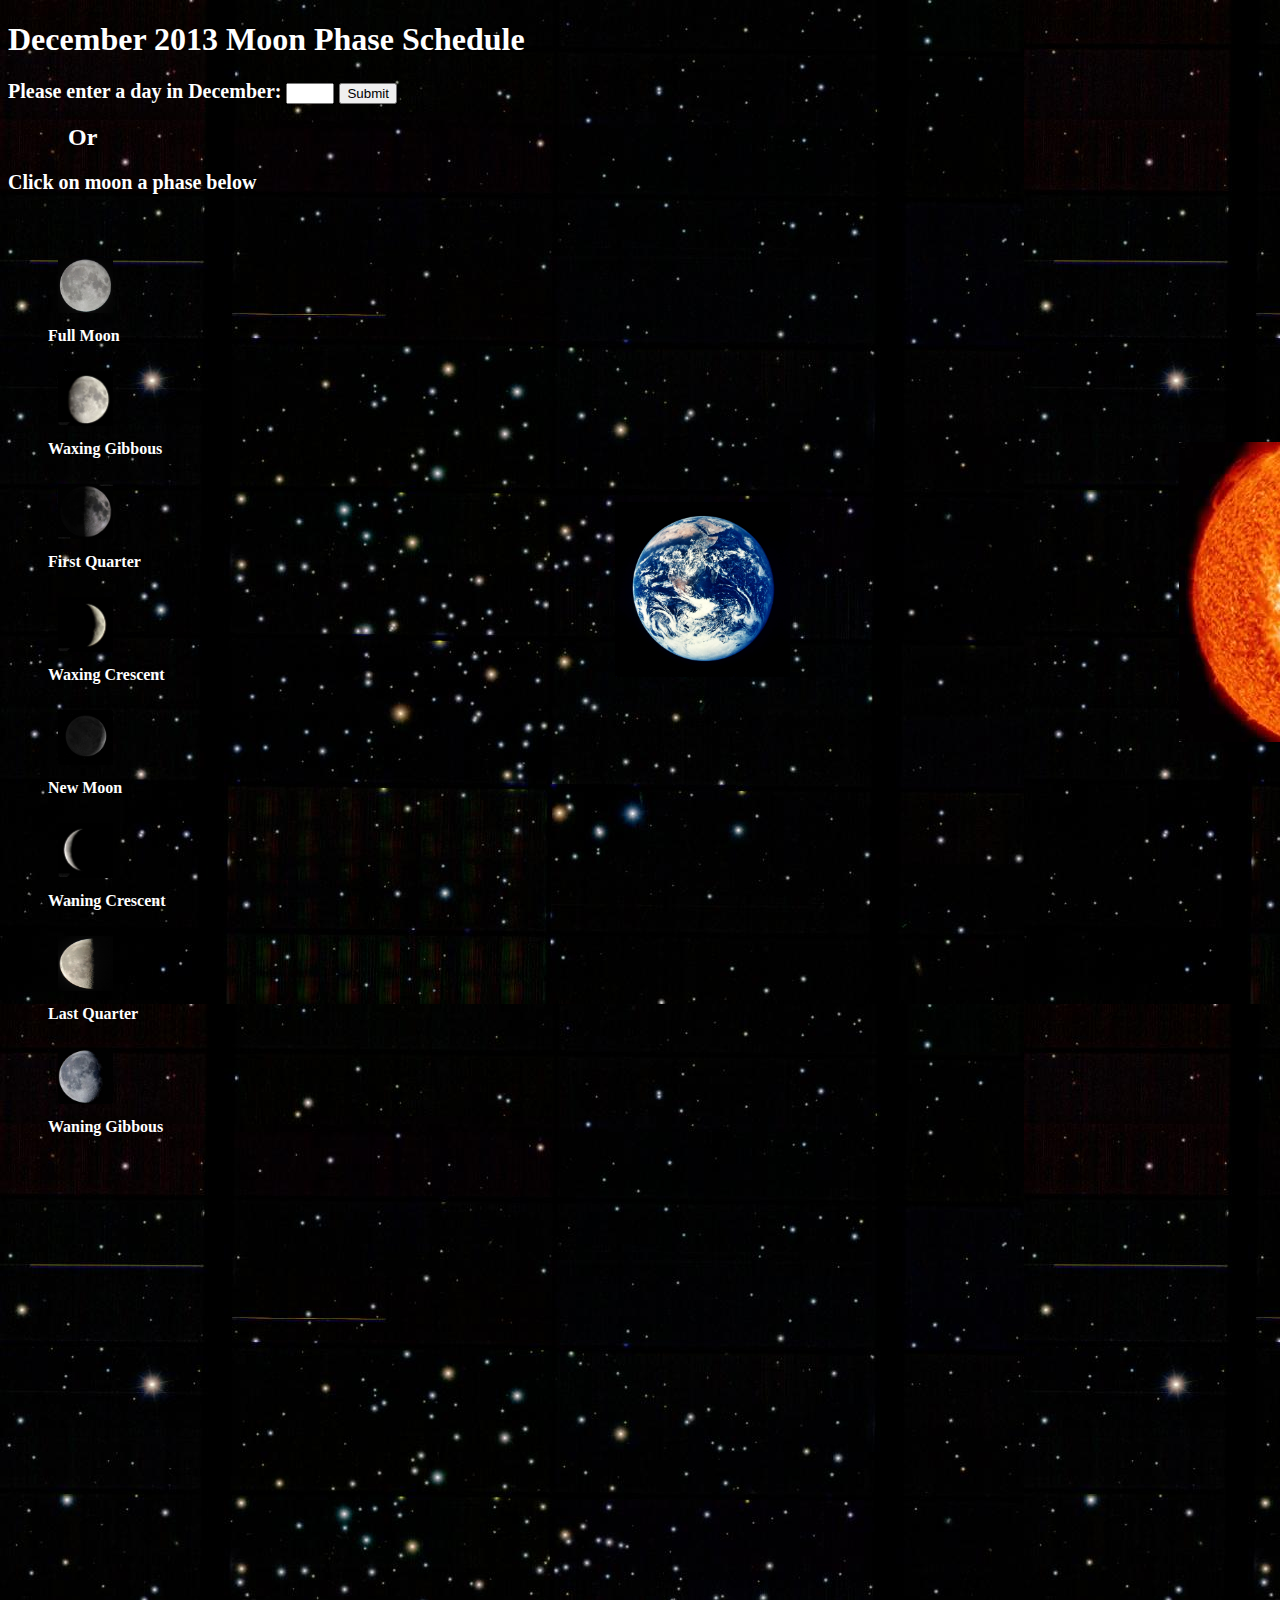
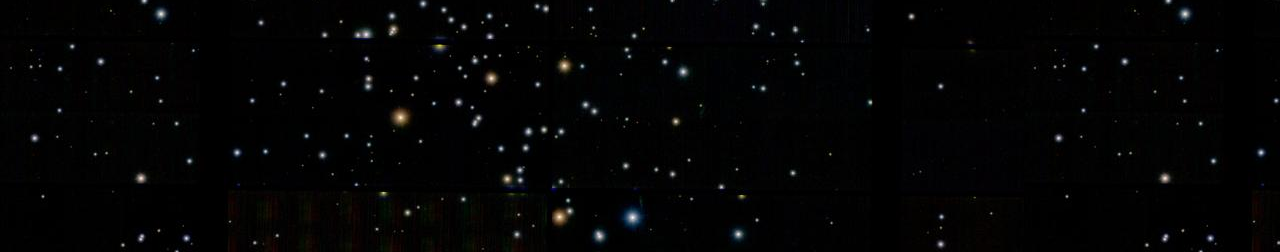
<file: index.html>
<!DOCTYPE html>
<html>
<head>
	<meta charset="UTF-8">
	<title>December 2013 Moon Phases</title>

	<link rel="stylesheet" href="css/main.css" type="text/css">
	<script src="http://ajax.googleapis.com/ajax/libs/jquery/1.10.2/jquery.min.js"></script>

</head>

<body>

<h1>December 2013 Moon Phase Schedule</h1>

<form>
	<p id="december">Please enter a day in December:
	<input type = "number" id = "day" name= "days" style= "width: 40px;">
	<button type = "button">Submit</button></p>
</form>

<h2>Or</h2>

<p>Click on moon a phase below</p><br>



	<figure>
		<img src = "images/full_moon.jpg" class = "phases"  id = "full_moon" alt = "full_moon">
		<figcaption>Full Moon</figcaption>
	</figure>
	
	<figure>
		<img src = "images/waxing_gibbous.jpg" class = "phases" id = "waxing_gibbous" alt = "waxing_gibbous">
		<figcaption>Waxing Gibbous</figcaption>
	</figure>

	<figure>
		<img src = "images/first_quarter.jpg" class = "phases" id = "first_quarter" alt = "first_quarter">
		<figcaption>First Quarter</figcaption>
	</figure>

	<figure>
		<img src = "images/waxing_crescent.jpg" class = "phases" id = "waxing_crescent" alt = "waxing_crescent">
		<figcaption>Waxing Crescent</figcaption>
	</figure>

	<figure>
		<img src = "images/new_moon.jpg" class = "phases" id = "new_moon" alt = "new_moon">
		<figcaption>New Moon</figcaption>
	</figure>

	<figure>
		<img src = "images/waning_crescent.jpg" class = "phases" id = "waning_crescent" alt = "waning_crescent">
		<figcaption>Waning Crescent</figcaption>
	</figure>

	<figure>
		<img src = "images/last_quarter.jpg" class = "phases" id = "last_quarter" alt = "last_quarter">
		<figcaption>Last Quarter</figcaption>
	</figure>

	<figure>
		<img src = "images/waning_gibbous.jpg" class = "phases" id = "waning_gibbous" alt = "waning_gibbous">
		<figcaption>Waning Gibbous</figcaption>
	</figure>


<div id = "orbit">	

	<div id = "output"></div>

	<div id = "earth2"><img src="images/earth2.jpg" id = "earth" alt="earth"></div>

</div>

	<div id = "sun"><img src="images/half_sun.jpg" id="half_sun" alt="sun"></div>

<script src="js/moonphase.js"></script>

</body>

</html>
</file>
<file: css/main.css>
/*----css----*/

/************************************
General
************************************/

body        {
    	background-image: url("../images/stars.jpg");
        color: white;
}

#orbit        {
        height: 700px;
        width: 700px;
        position: absolute;
        left: 200px;
}

#output        {
        position: absolute;
        left: 325px;
        top: -900px;
        color: white;
        font-size: 25px;
}

figcaption        {
        font-size: 16px;
        font-weight: bold;
}

p        {
        font-size: 20px;
        font-weight: bold;
}

h2        {
        margin-left: 60px;
}

/*************************************
Images
*************************************/

#earth        {
        width: 175px;
        height: 175px;
        position: absolute;
        left: 415px;
        top: -650px;
}

#sun        {
        height: 300px;
        width: 170px;
        float: right;
        transform:rotate(90deg);
        -ms-transform:rotate(90deg);
        -webkit-transform:rotate(90deg);
        margin-top: -775px;
}

.phases        {
        height: 55px;
        width: 55px;
        padding: 10px;
}
</file>
